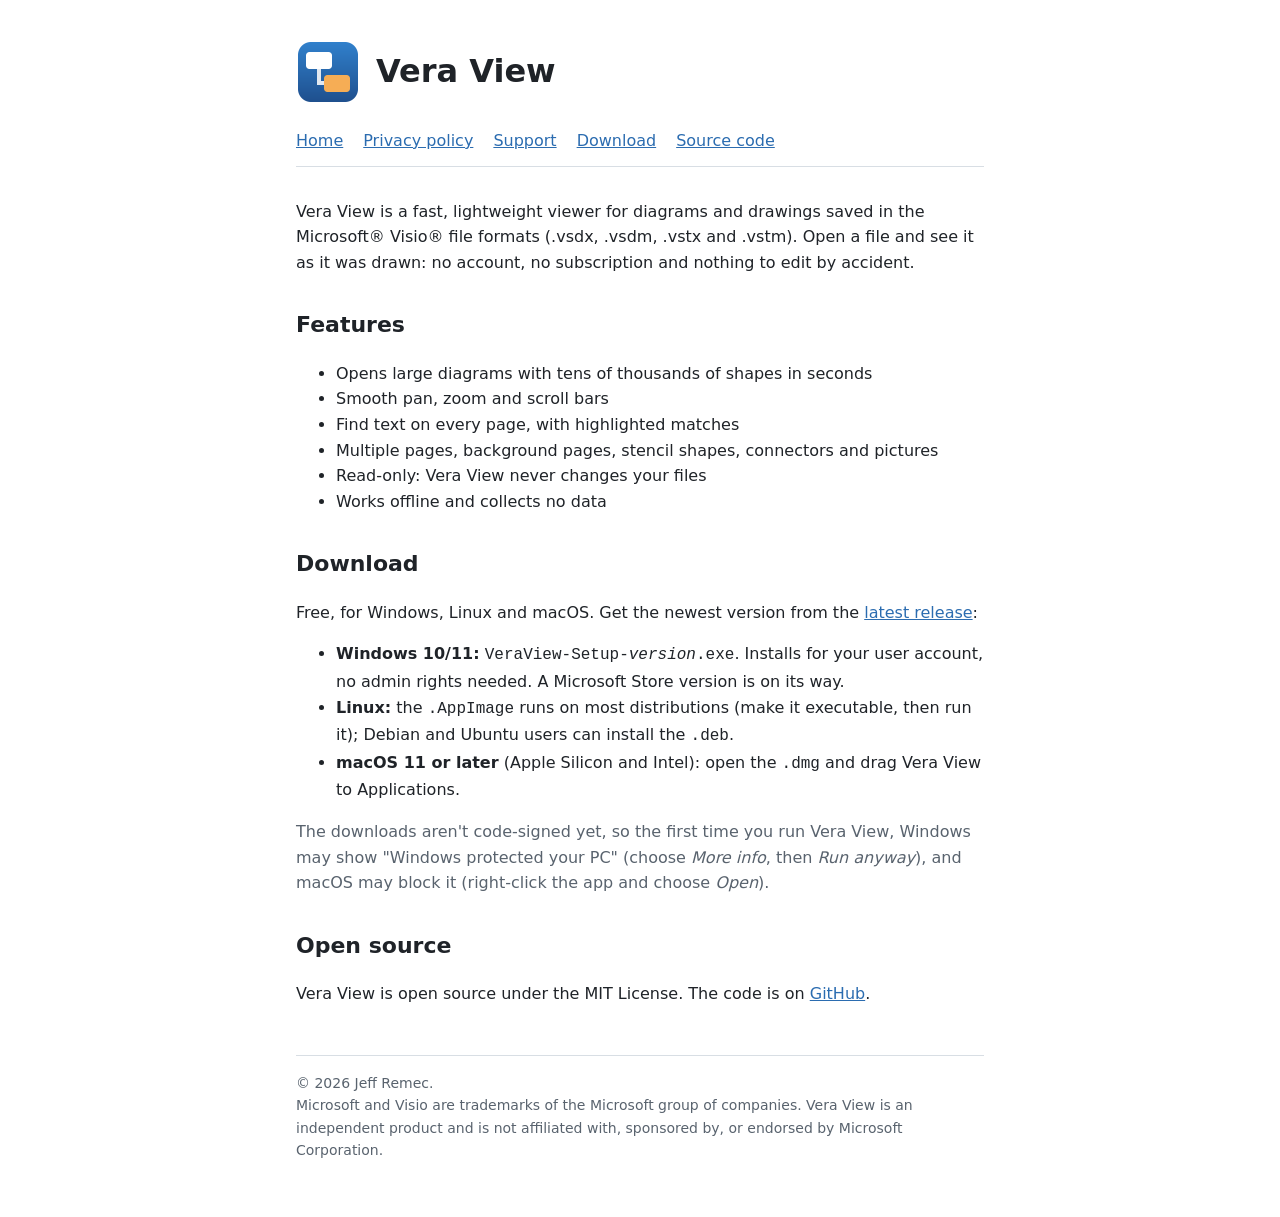
<file: index.html>
<!doctype html>
<html lang="en">
<head>
  <meta charset="utf-8">
  <meta name="viewport" content="width=device-width, initial-scale=1">
  <title>Vera View</title>
  <meta name="description" content="Vera View is a fast, read-only viewer for diagrams saved in the Microsoft Visio file formats.">
  <link rel="icon" href="icon.png">
  <link rel="stylesheet" href="style.css">
</head>
<body>
<main>
  <header>
    <img src="icon.png" alt="">
    <h1>Vera View</h1>
  </header>
  <nav>
    <a href="./">Home</a>
    <a href="privacy.html">Privacy policy</a>
    <a href="support.html">Support</a>
    <a href="./#download">Download</a>
    <a href="https://github.com/jridder/vera-view">Source code</a>
  </nav>

  <p>Vera View is a fast, lightweight viewer for diagrams and drawings saved in the
  Microsoft® Visio® file formats (.vsdx, .vsdm, .vstx and .vstm). Open a file and see it as
  it was drawn: no account, no subscription and nothing to edit by accident.</p>

  <h2>Features</h2>
  <ul>
    <li>Opens large diagrams with tens of thousands of shapes in seconds</li>
    <li>Smooth pan, zoom and scroll bars</li>
    <li>Find text on every page, with highlighted matches</li>
    <li>Multiple pages, background pages, stencil shapes, connectors and pictures</li>
    <li>Read-only: Vera View never changes your files</li>
    <li>Works offline and collects no data</li>
  </ul>

  <h2 id="download">Download</h2>
  <p>Free, for Windows, Linux and macOS. Get the newest version from the
  <a href="https://github.com/jridder/vera-view/releases/latest">latest release</a>:</p>
  <ul>
    <li><strong>Windows 10/11:</strong> <code>VeraView-Setup-<em>version</em>.exe</code>. Installs
    for your user account, no admin rights needed. A Microsoft Store version is on its way.</li>
    <li><strong>Linux:</strong> the <code>.AppImage</code> runs on most distributions (make it
    executable, then run it); Debian and Ubuntu users can install the <code>.deb</code>.</li>
    <li><strong>macOS 11 or later</strong> (Apple Silicon and Intel): open the <code>.dmg</code>
    and drag Vera View to Applications.</li>
  </ul>
  <p class="muted">The downloads aren't code-signed yet, so the first time you run Vera View,
  Windows may show "Windows protected your PC" (choose <em>More info</em>, then <em>Run
  anyway</em>), and macOS may block it (right-click the app and choose <em>Open</em>).</p>

  <h2>Open source</h2>
  <p>Vera View is open source under the MIT License. The code is on
  <a href="https://github.com/jridder/vera-view">GitHub</a>.</p>

  <footer>
    © 2026 Jeff Remec.<br>
    Microsoft and Visio are trademarks of the Microsoft group of companies. Vera View is an
    independent product and is not affiliated with, sponsored by, or endorsed by Microsoft
    Corporation.
  </footer>
</main>
</body>
</html>
</file>
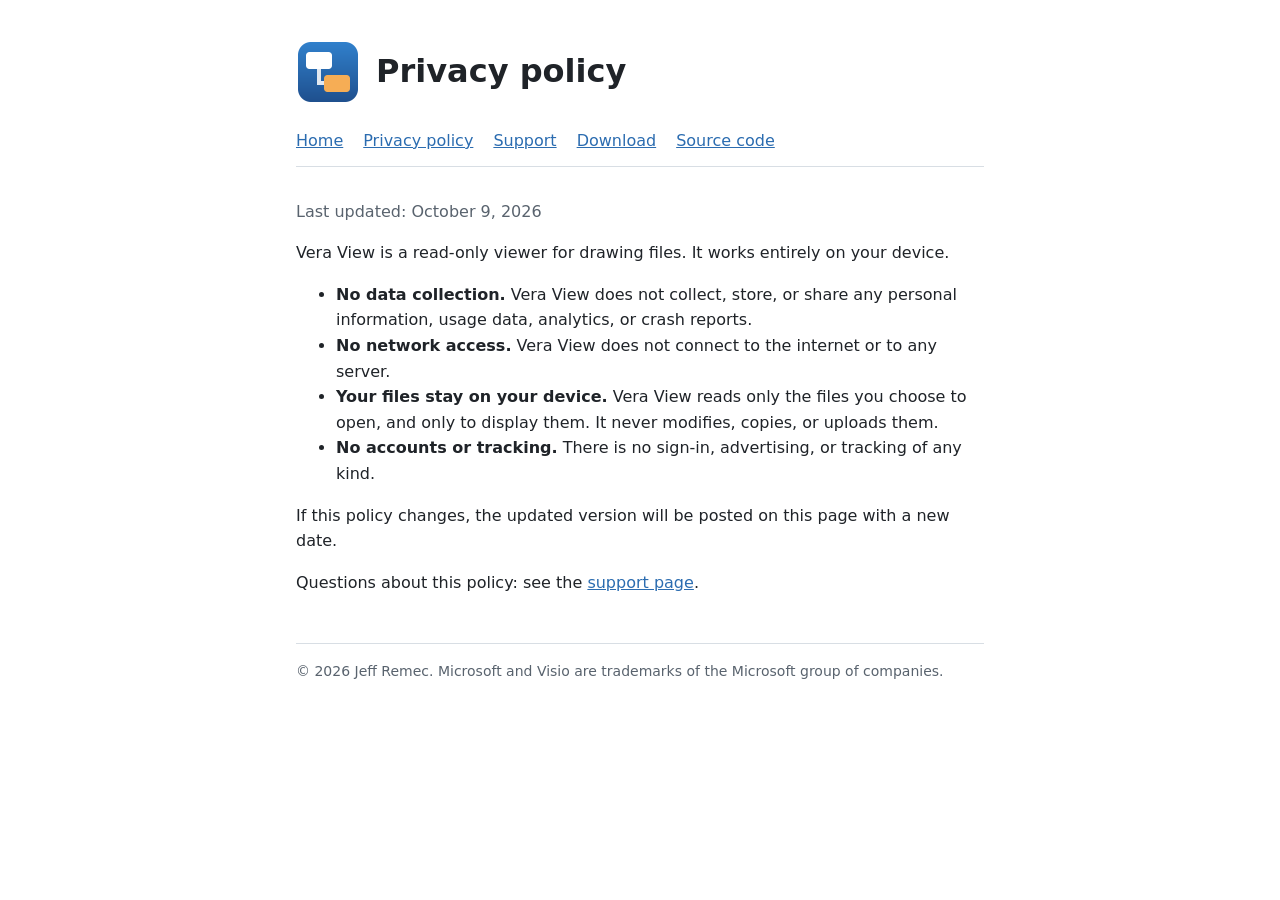
<file: privacy.html>
<!doctype html>
<html lang="en">
<head>
  <meta charset="utf-8">
  <meta name="viewport" content="width=device-width, initial-scale=1">
  <title>Vera View privacy policy</title>
  <link rel="icon" href="icon.png">
  <link rel="stylesheet" href="style.css">
</head>
<body>
<main>
  <header>
    <img src="icon.png" alt="">
    <h1>Privacy policy</h1>
  </header>
  <nav>
    <a href="./">Home</a>
    <a href="privacy.html">Privacy policy</a>
    <a href="support.html">Support</a>
    <a href="./#download">Download</a>
    <a href="https://github.com/jridder/vera-view">Source code</a>
  </nav>

  <p class="muted">Last updated: October 9, 2026</p>

  <p>Vera View is a read-only viewer for drawing files. It works entirely on your device.</p>
  <ul>
    <li><strong>No data collection.</strong> Vera View does not collect, store, or share any
    personal information, usage data, analytics, or crash reports.</li>
    <li><strong>No network access.</strong> Vera View does not connect to the internet or to
    any server.</li>
    <li><strong>Your files stay on your device.</strong> Vera View reads only the files you
    choose to open, and only to display them. It never modifies, copies, or uploads them.</li>
    <li><strong>No accounts or tracking.</strong> There is no sign-in, advertising, or
    tracking of any kind.</li>
  </ul>

  <p>If this policy changes, the updated version will be posted on this page with a new
  date.</p>

  <p>Questions about this policy: see the <a href="support.html">support page</a>.</p>

  <footer>
    © 2026 Jeff Remec. Microsoft and Visio are trademarks of the Microsoft group of companies.
  </footer>
</main>
</body>
</html>
</file>
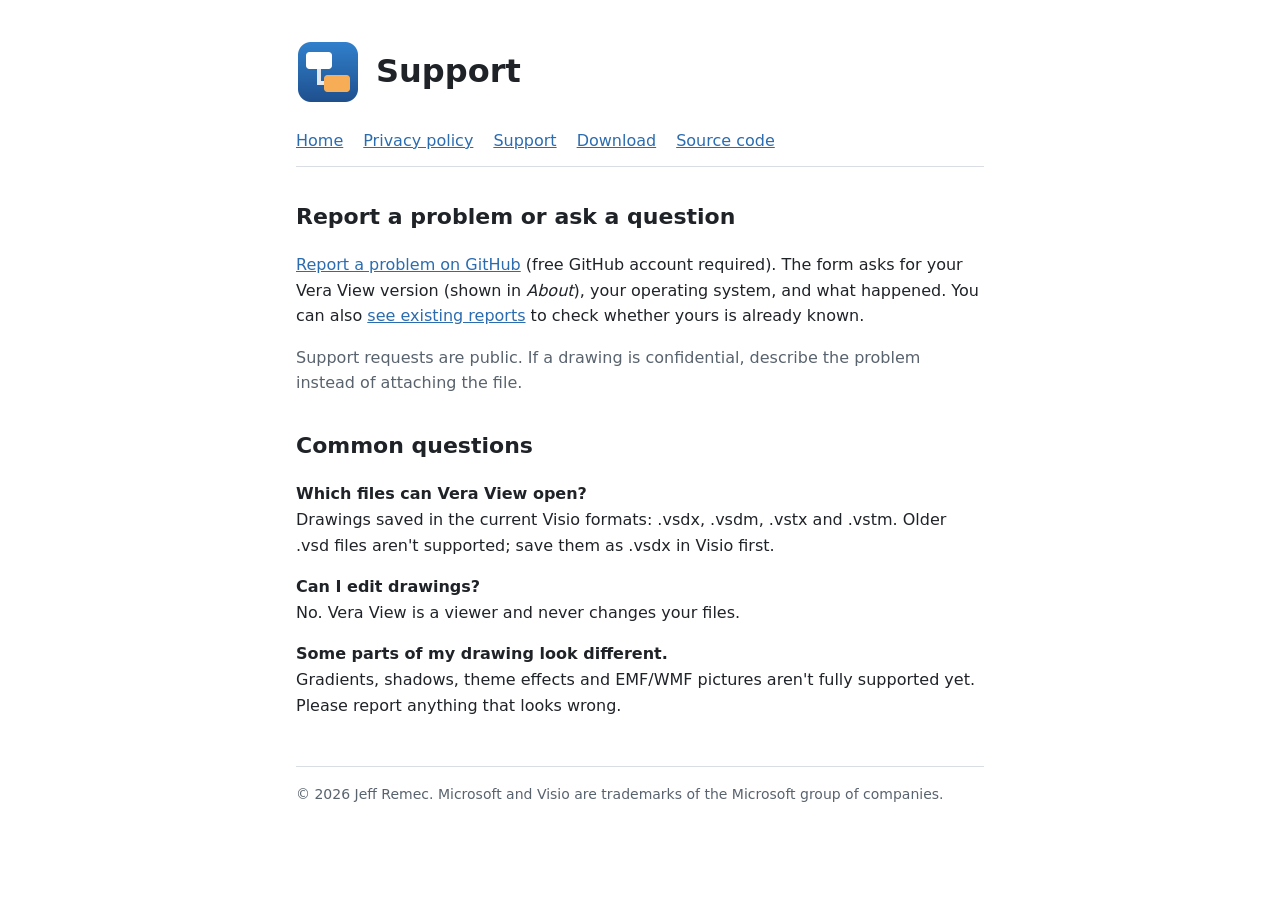
<file: support.html>
<!doctype html>
<html lang="en">
<head>
  <meta charset="utf-8">
  <meta name="viewport" content="width=device-width, initial-scale=1">
  <title>Vera View support</title>
  <link rel="icon" href="icon.png">
  <link rel="stylesheet" href="style.css">
</head>
<body>
<main>
  <header>
    <img src="icon.png" alt="">
    <h1>Support</h1>
  </header>
  <nav>
    <a href="./">Home</a>
    <a href="privacy.html">Privacy policy</a>
    <a href="support.html">Support</a>
    <a href="./#download">Download</a>
    <a href="https://github.com/jridder/vera-view">Source code</a>
  </nav>

  <h2>Report a problem or ask a question</h2>
  <p><a href="https://github.com/jridder/vera-view/issues/new?template=bug_report.yml">Report a
  problem on GitHub</a> (free GitHub account required). The form asks for your Vera View
  version (shown in <em>About</em>), your operating system, and what happened. You can also
  <a href="https://github.com/jridder/vera-view/issues">see existing reports</a> to check
  whether yours is already known.</p>
  <p class="muted">Support requests are public. If a drawing is confidential, describe the
  problem instead of attaching the file.</p>

  <h2>Common questions</h2>
  <p><strong>Which files can Vera View open?</strong><br>
  Drawings saved in the current Visio formats: .vsdx, .vsdm, .vstx and .vstm. Older .vsd
  files aren't supported; save them as .vsdx in Visio first.</p>
  <p><strong>Can I edit drawings?</strong><br>
  No. Vera View is a viewer and never changes your files.</p>
  <p><strong>Some parts of my drawing look different.</strong><br>
  Gradients, shadows, theme effects and EMF/WMF pictures aren't fully supported yet. Please
  report anything that looks wrong.</p>

  <footer>
    © 2026 Jeff Remec. Microsoft and Visio are trademarks of the Microsoft group of companies.
  </footer>
</main>
</body>
</html>
</file>
<file: style.css>
:root {
  --bg: #ffffff;
  --fg: #1f2328;
  --muted: #59636e;
  --accent: #2b6cb0;
  --rule: #d8dee4;
}
@media (prefers-color-scheme: dark) {
  :root {
    --bg: #16191d;
    --fg: #e6e8eb;
    --muted: #9aa4af;
    --accent: #63a4e8;
    --rule: #30363d;
  }
}
* { box-sizing: border-box; }
body {
  margin: 0;
  background: var(--bg);
  color: var(--fg);
  font: 16px/1.6 -apple-system, "Segoe UI", system-ui, Roboto, sans-serif;
}
main { max-width: 720px; margin: 0 auto; padding: 40px 16px 64px; }
header { display: flex; align-items: center; gap: 16px; margin-bottom: 24px; }
header img { width: 64px; height: 64px; }
header h1 { margin: 0; font-size: 32px; }
nav { display: flex; flex-wrap: wrap; gap: 8px 20px; margin-bottom: 32px; padding-bottom: 12px; border-bottom: 1px solid var(--rule); }
a { color: var(--accent); }
h2 { margin-top: 32px; font-size: 22px; }
.muted, footer { color: var(--muted); }
footer { margin-top: 48px; padding-top: 16px; border-top: 1px solid var(--rule); font-size: 14px; }
</file>
